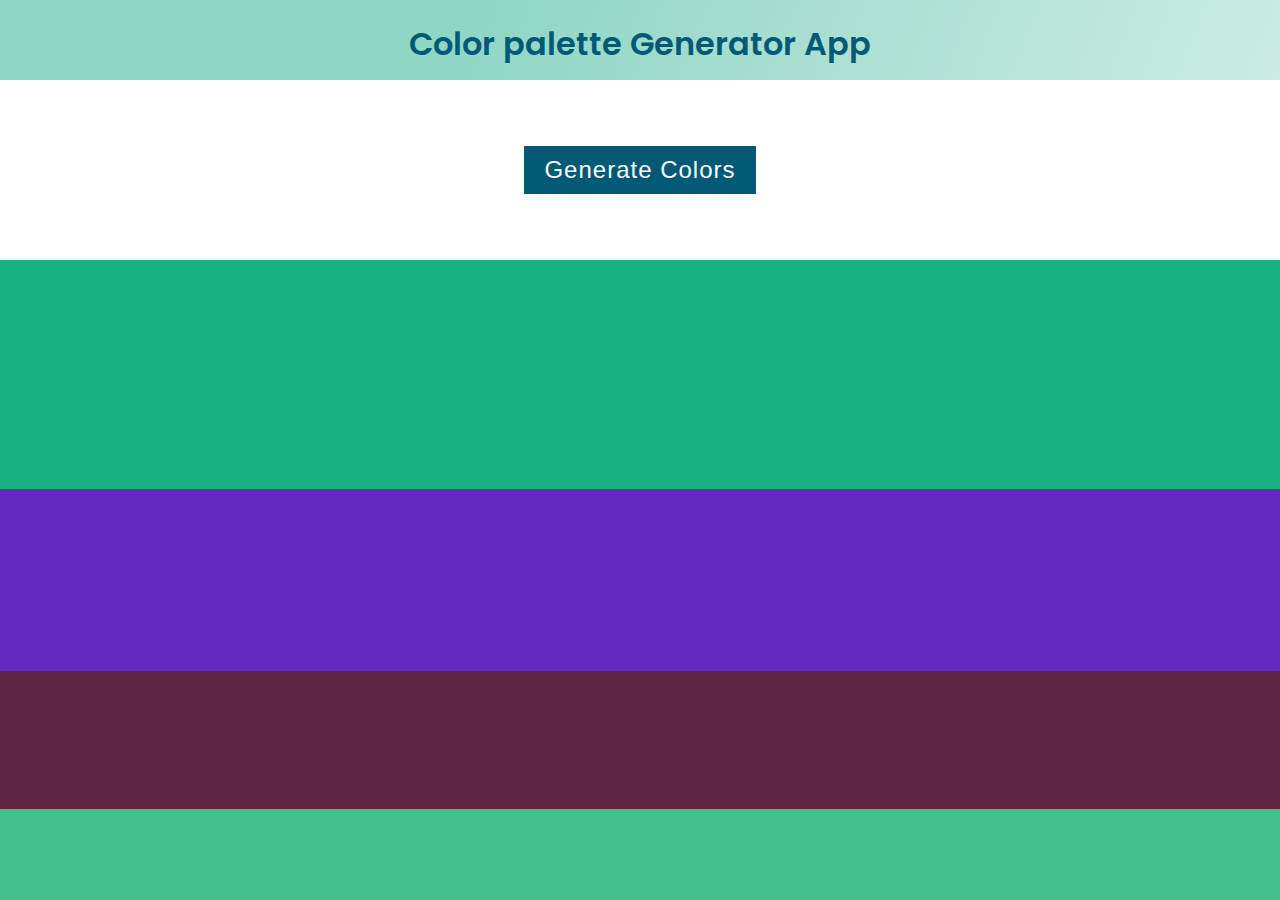
<file: color generator/index.html>
<!DOCTYPE html>
<html lang="en">
  <head>
    <meta charset="UTF-8" />
    <meta http-equiv="X-UA-Compatible" content="IE=edge" />
    <meta name="viewport" content="width=device-width, initial-scale=1.0" />
    <title>Color Palette Generator</title>
    <link rel="stylesheet" href="style.css" />
    <script src="./index.js" defer></script>
  </head>
  <body>
    <div class="title_container">
      <h1>Color palette Generator App</h1>
    </div>
    <section class="button_container">
      <button id="generateBtn">Generate Colors</button>
    </section>

    <div class="colors_container"></div>
  </body>
</html>
</file>
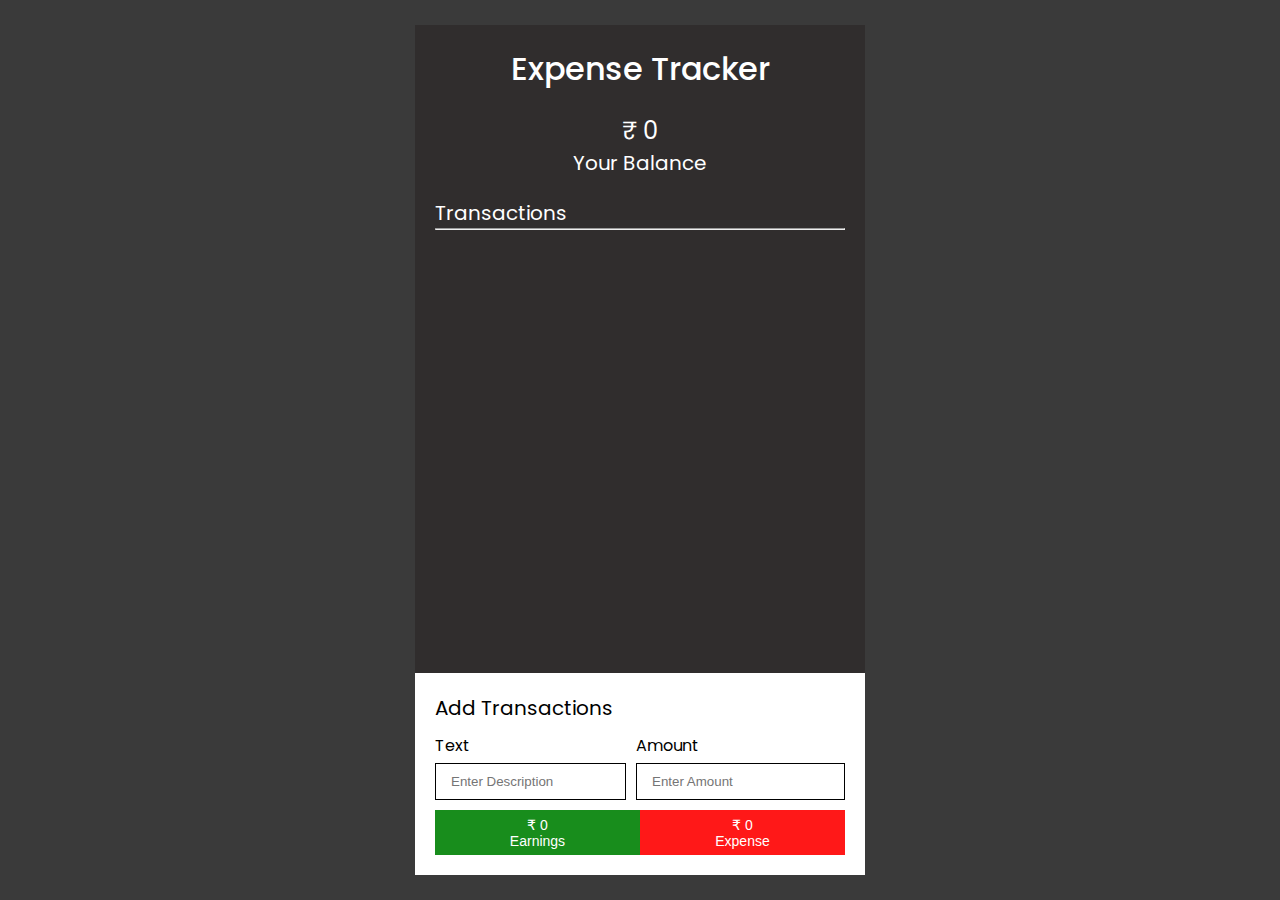
<file: Expense Tracker/index.html>
<!DOCTYPE html>
<html lang="en">

<head>
  <meta charset="UTF-8" />
  <meta http-equiv="X-UA-Compatible" content="IE=edge" />
  <meta name="viewport" content="width=device-width, initial-scale=1.0" />
  <title>Expense Tracker</title>
  <link rel="stylesheet" href="style.css" />
  <script src="./index.js" defer></script>
</head>

<body>
  <div class="container">
    <div class="box">
      <section class="box_upper">
        <h1>Expense Tracker</h1>

        <div class="balance">
          <h2 id="netAmount">₹0</h2>
          <h3>Your Balance</h3>
        </div>
      </section>

      <div class="transaction_container">
        <h3>Transactions</h3>
        <hr />

        <div class="transactions">

        </div>
      </div>
      <section class="transaction_form">
        <h3>Add Transactions</h3>
        <form id="transactionForm">
          <div class="inputs">
            <div class="form_control">
              <label for="text">Text</label>
              <input placeholder="Enter Description" type="text" name="text" id="text" />
            </div>
            <div class="form_control">
              <label for="amount">Amount</label>
              <input placeholder="Enter Amount" type="number" name="amount" id="amount" />
            </div>
          </div>

          <div class="buttons_container">
            <button type="submit" id="earnBtn">
              <p id="earning">₹0</p>
              <p>Earnings</p>
            </button>
            <button type="submit" id="expBtn">
              <p id="expense">₹0</p>
              <p>Expense</p>
            </button>
          </div>
        </form>
      </section>
    </div>
  </div>
</body>

</html>
</file>
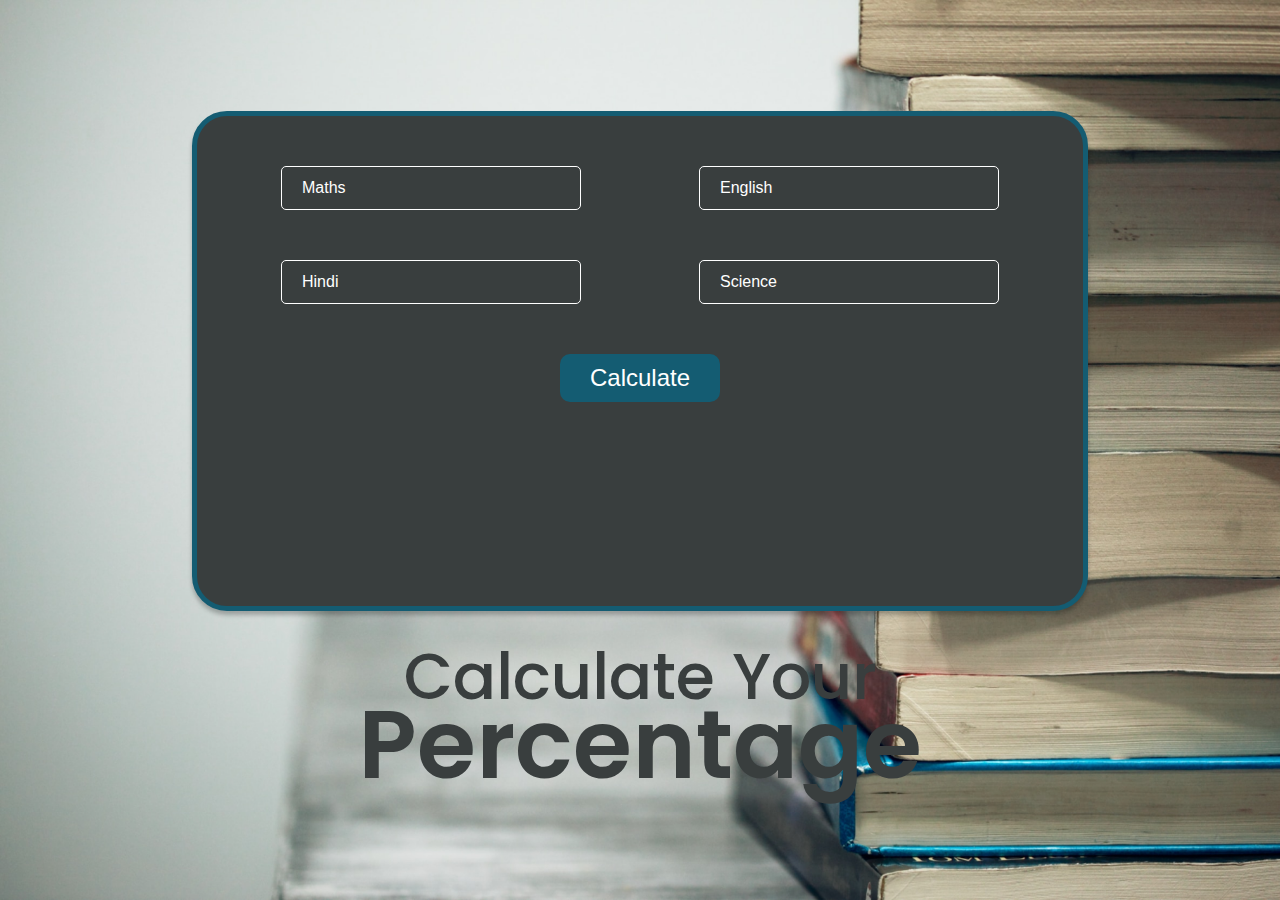
<file: Marks Calculator App/index.html>
<!DOCTYPE html>
<html lang="en">

<head>
  <meta charset="UTF-8" />
  <meta http-equiv="X-UA-Compatible" content="IE=edge" />
  <meta name="viewport" content="width=device-width, initial-scale=1.0" />
  <title>Calculate Your Marks + Percentage</title>
  <link rel="stylesheet" href="style.css" />
</head>

<body>
  <div class="background">
    <div class="container">
      <div class="box">
        <form onsubmit="calculateMarks(event)" class="calculate-form" id="calculateForm">
          <input type="number" required min="0" max="100" name="maths" placeholder="Maths" />
          <input type="number" required min="0" max="100" name="english" placeholder="English" />
          <input type="number" required min="0" max="100" name="hindi" placeholder="Hindi" />
          <input type="number" required min="0" max="100" name="science" placeholder="Science" />
          <button type="submit" class="primary-btn">Calculate</button>
        </form>
        <p id="result" class="result"></p>
      </div>
      <div class="content">
        <h2>Calculate Your</h2>
        <h1>Percentage</h1>
      </div>
    </div>
  </div>

  <script src="./index.js"></script>
</body>

</html>
</file>
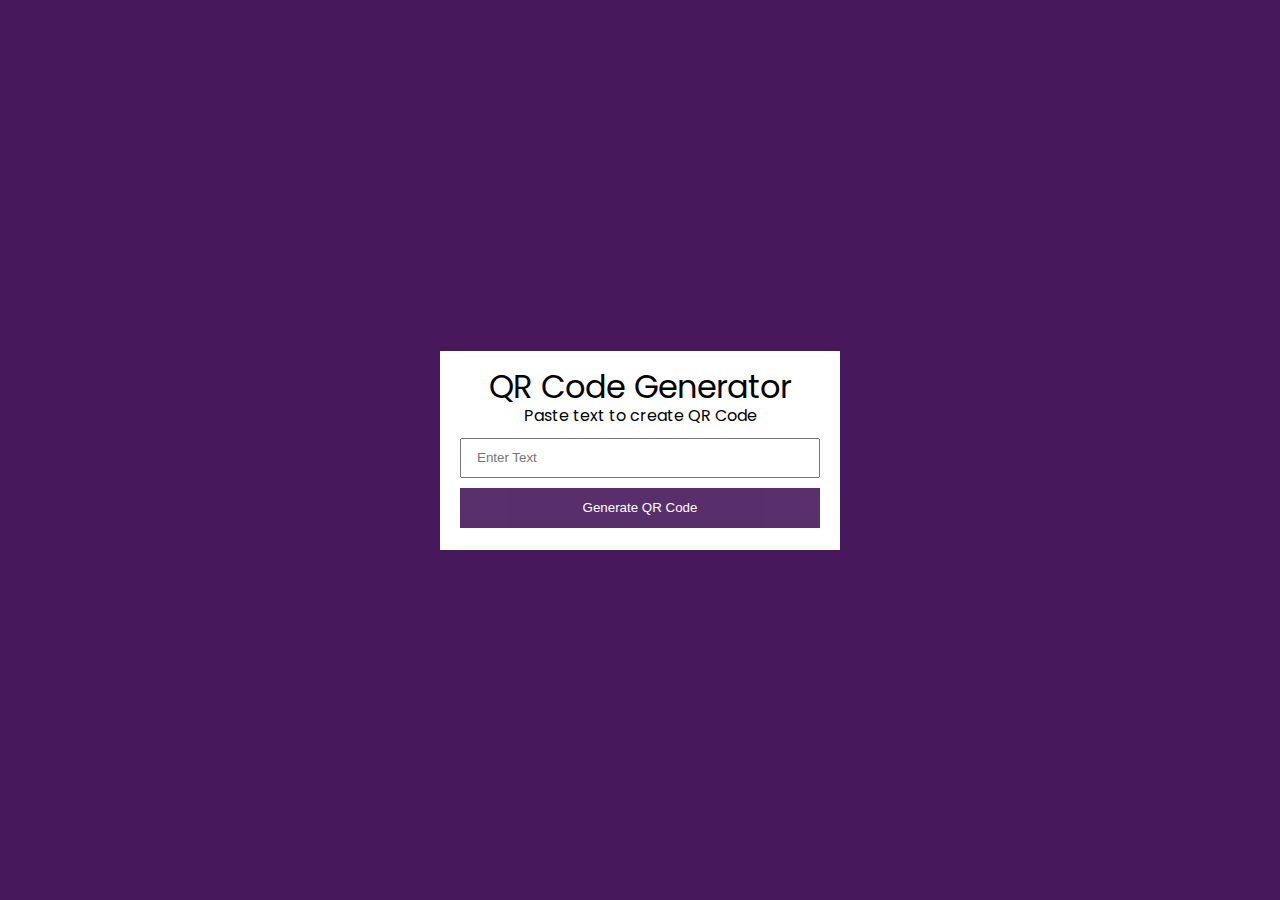
<file: Qr code generator/index.html>
<!DOCTYPE html>
<html lang="en">
  <head>
    <meta charset="UTF-8" />
    <meta http-equiv="X-UA-Compatible" content="IE=edge" />
    <meta name="viewport" content="width=device-width, initial-scale=1.0" />
    <title>QR Code Generator</title>
    <link rel="stylesheet" href="style.css" />
    <script src="./index.js" defer></script>
  </head>
  <body>
    <div class="container">
      <div class="box">
        <section class="upper">
          <h1>QR Code Generator</h1>
          <p>Paste text to create QR Code</p>
        </section>

        <form id="qrForm">
          <input
            id="qrInputText"
            type="text"
            name="qrText"
            placeholder="Enter Text"
          />
          <button id="generateBtn" type="submit">Generate QR Code</button>
        </form>
        <section id="qrContainer" class="qr_container">
          <img id="qrImage" src="./qr.webp" alt="QR Code" />
        </section>
      </div>
    </div>
  </body>
</html>
</file>
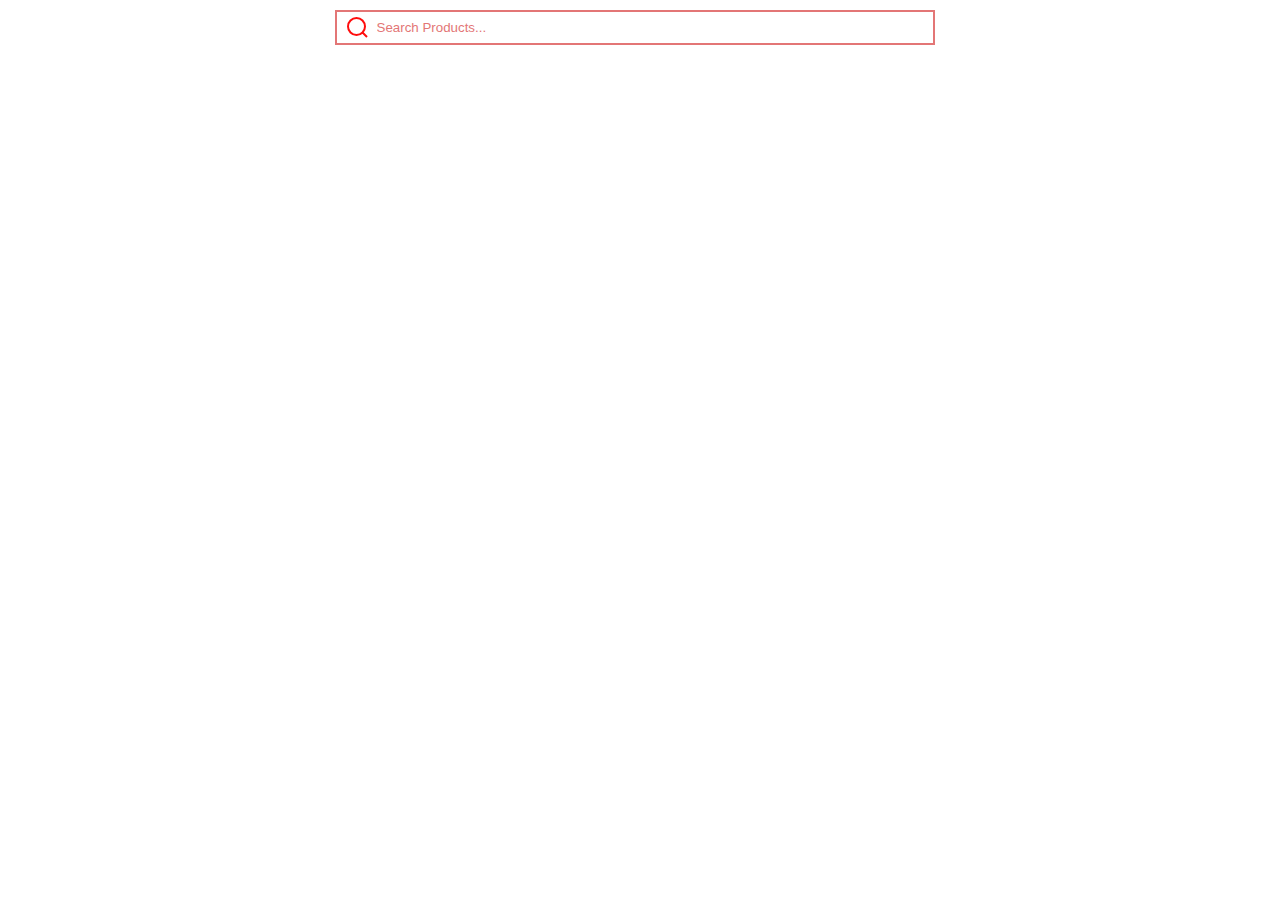
<file: search and filter product/index.html>
<!DOCTYPE html>
<html lang="en">
  <head>
    <meta charset="UTF-8" />
    <meta http-equiv="X-UA-Compatible" content="IE=edge" />
    <meta name="viewport" content="width=device-width, initial-scale=1.0" />
    <title>Document</title>
    <link rel="stylesheet" href="style.css" />
    <script src="./index.js" defer></script>
  </head>
  <body>
    <div class="input_container">
      <div class="search_icon">
        <img src="search_icon.svg" />
      </div>
      <input id="searchInput" placeholder="Search Products..." type="text" />
    </div>
    <div class="product_container" id="productContainer">
      <div class="product_card">
        <div class="image_container">
          <img
            src="https://fakestoreapi.com/img/71pWzhdJNwL._AC_UL640_QL65_ML3_.jpg"
            alt=""
          />
        </div>
        <div class="product_content">
          <h2>
            John Hardy Women's Legends Naga Gold & Silver Dragon Station Chain
            Bracelet"
          </h2>
          <p>
            rom our Legends Collection, the Naga was inspired by the mythical
            water dragon that protects the ocean's pearl. Wear facing inward
          </p>
          <button>15.99 $</button>
        </div>
      </div>
    </div>
  </body>
</html>
</file>
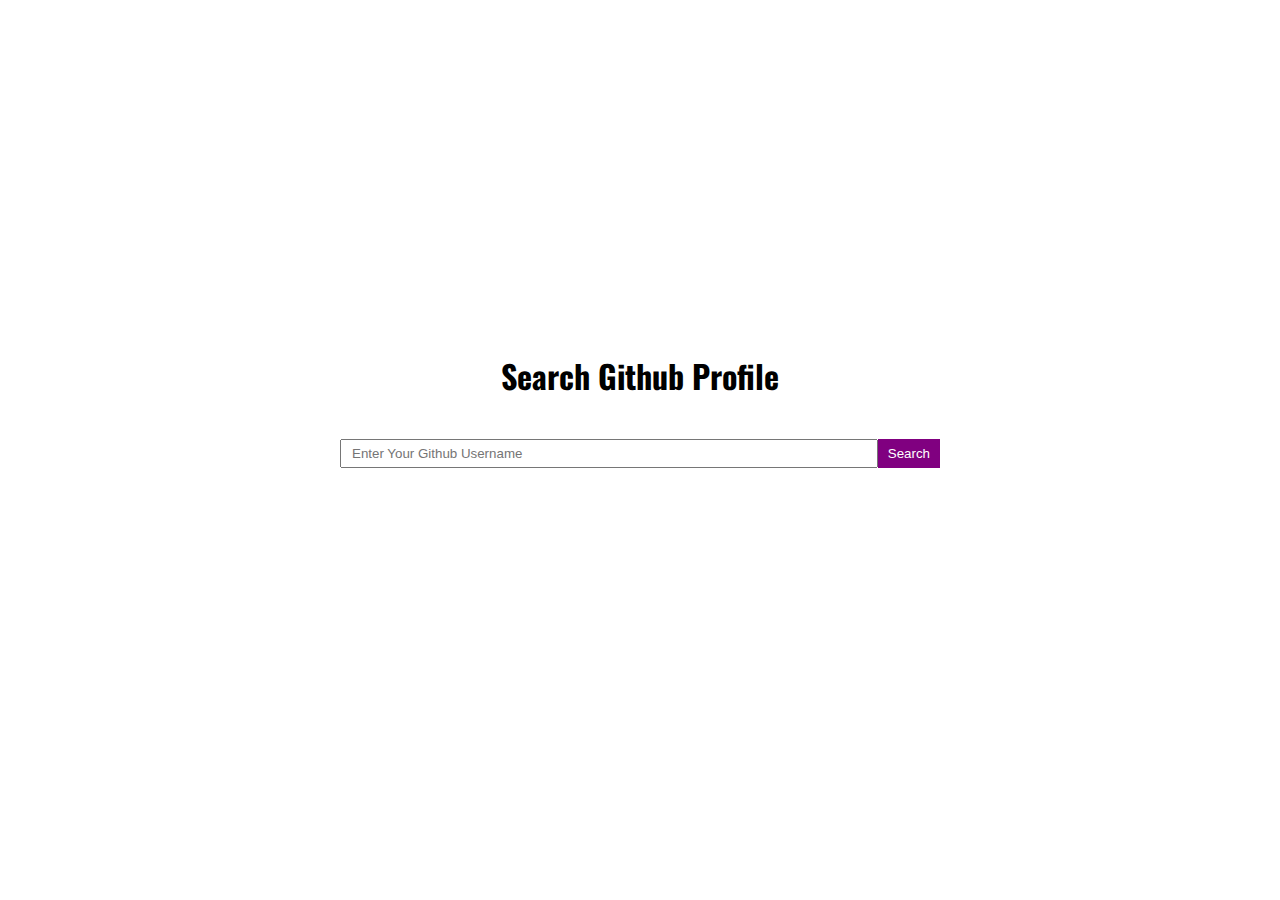
<file: SearchGithubProfile/index.html>
<!DOCTYPE html>
<html lang="en">
  <head>
    <meta charset="UTF-8" />
    <meta http-equiv="X-UA-Compatible" content="IE=edge" />
    <meta name="viewport" content="width=device-width, initial-scale=1.0" />
    <title>Search Github Profile</title>
    <link rel="stylesheet" href="style.css" />
  </head>
  <body>
    <div class="container">
      <h1>Search Github Profile</h1>
      <div class="search">
        <input
          type="text"
          id="searchInput"
          name="searchInput"
          placeholder="Enter Your Github Username"
        />
        <button class="primary-btn" id="searchBtn">Search</button>
      </div>
      <div id="profileContainer"></div>
      <div id="loading"></div>
    </div>
    <script src="./index.js"></script>
  </body>
</html>
</file>
<file: color generator/style.css>
@import url("https://fonts.googleapis.com/css2?family=Poppins:wght@100;200;300;400;500;600;700&display=swap");
:root {
  --primary: #005a76;
}

* {
  margin: 0;
  padding: 0;
  box-sizing: border-box;
}

html {
  font-family: "Poppins", sans-serif;
}

.title_container {
  background: linear-gradient(
    111.38deg,
    #8fd6c5 35.93%,
    rgba(251, 251, 251, 0.416667) 152.79%,
    rgba(237, 237, 237, 0) 236.26%
  );
  padding: 20px 0;
  height: 80px;
}
.title_container h1 {
  font-weight: 600;
  font-size: 32px;
  color: var(--primary);
  text-align: center;
}

.button_container {
  height: 20vh;
  display: grid;
  place-items: center;
}
.button_container button {
  background-color: var(--primary);
  border: none;
  font-size: 24px;
  padding: 10px 20px;
  color: white;
  letter-spacing: 1px;
  cursor: pointer;
}

.colors_container {
  height: calc(80vh - 80px);
  display: grid;
  grid-template-rows: 5fr 4fr 3fr 2fr;
}

#color1 {
  background-color: red;
}
#color2 {
  background-color: green;
}
#color3 {
  background-color: yellow;
}
#color4 {
  background-color: blue;
}
.colorBox:hover p {
  display: inline-block;
}
.colorBox p {
  background-color: rgb(223, 223, 223);
  width: 150px;
  padding: 10px;
  text-align: end;
  margin-top: 10px;
  font-size: 24px;
  display: none;
}

/* Responsive */

@media (max-width: 768px) {
  .title_container h1 {
    font-size: 24px;
  }
}
@media (max-width: 350px) {
  .title_container h1 {
    font-size: 16px;
  }
}
</file>
<file: Expense Tracker/style.css>
@import url("https://fonts.googleapis.com/css2?family=Poppins:wght@100;200;300;400;500;600;700&display=swap");
:root {
  --primary: #3a3a3a;
  --primary-dark: #302d2d;
  --green: #008104;
  --red: #ff0000;
}

* {
  margin: 0;
  padding: 0;
  box-sizing: border-box;
}

html {
  font-family: "Poppins", sans-serif;
}

body {
  background-color: var(--primary);
}

.container {
  display: grid;
  place-items: center;
  height: 100vh;
}

.box {
  background-color: white;
  width: 450px;
  height: 850px;
  padding: 20px;
  background-color: var(--primary-dark);
  color: white;
  position: absolute;
}
p {
  font-size: 14px;
}
h1 {
  font-weight: 500;
  font-size: 32px;
}
h2 {
  font-weight: 400;
  font-size: 24px;
}
h3 {
  font-weight: 400;
  font-size: 20px;
}

.box_upper,
.balance {
  display: flex;
  flex-direction: column;
  align-items: center;
}

.balance {
  margin-top: 20px;
}

.transaction_container {
  margin-top: 20px;
}

.transactions {
  margin-top: 10px;
  display: flex;
  flex-direction: column;
  gap: 10px;
}
.transaction {
  background-color: white;
  color: black;
  display: flex;
  flex-direction: column;
}
.transaction .left {
  padding: 7px;
  flex-grow: 1;
  display: flex;
  justify-content: space-between;
  align-items: center;
}
.content {
  display: flex;
}
.lower {
  padding: 10px;
  gap: 10px;
  display: none;
}
.lower img {
  height: 20px;
}
.showTransaction {
  display: flex;
}
.status {
  display: grid;
  place-items: center;
  color: white;
  min-height: 40px;
  min-width: 40px;
}
.credit {
  background-color: var(--green);
}
.debit {
  background-color: var(--red);
}

.transaction_form {
  background-color: white;
  position: absolute;
  bottom: 0;
  left: 0;
  width: 100%;
  color: black;
  padding: 20px;
}
.transaction_form h3 {
  margin-bottom: 10px;
}

.form_control {
  display: flex;
  flex-direction: column;
  gap: 5px;
}
.form_control:first-child {
  flex: 2;
}
.inputs {
  display: flex;
  gap: 10px;
}
form input {
  padding: 10px 15px;
  outline: 1px solid transparent;
  border: 1px solid black;
  width: 100%;
}
form input:focus-visible {
  outline: 1px solid var(--primary-dark);
  border: 1px solid var(--primary-dark);
}

.buttons_container {
  display: flex;
  margin-top: 10px;
}
.buttons_container button {
  width: 100%;
  height: 45px;
  color: white;
  border: none;
  opacity: 0.9;
  transition: 0.3s ease-in-out;
  cursor: pointer;
}
.buttons_container button:hover {
  opacity: 1;
  transition: 0.3s ease-in-out;
}

#earnBtn {
  background-color: var(--green);
}
#expBtn {
  background-color: var(--red);
}

@media (max-width: 500px) {
  .box {
    width: 95%;
  }
}
</file>
<file: Marks Calculator App/style.css>
@import url("https://fonts.googleapis.com/css2?family=Poppins:wght@100;200;300;400;500;600;700&display=swap");
:root {
  --primary: #393e3e;
  --secondary: #145c72;
  --secondary-light: #00a0d1;
}

* {
  margin: 0;
  padding: 0;
  box-sizing: border-box;
}

html {
  font-size: 62.5%;
  font-family: "Poppins", sans-serif;
}
body {
  font-size: 1.6rem;
}

.background {
  background-image: url(background.png);
  height: 100vh;
  background-repeat: no-repeat;
  background-size: cover;
}

.container {
  width: 50%;
  display: flex;
  flex-direction: column;
  justify-content: center;
  align-items: center;
  height: 100vh;
  position: absolute;
  top: 0;
  left: 0;
  gap: 4rem;
}

.box {
  height: 50rem;
  width: 80%;
  background-color: var(--primary);
  border: 0.5rem solid var(--secondary);
  box-shadow: 0px 4px 4px rgba(0, 0, 0, 0.25);
  border-radius: 3.5rem;
}

.content {
  color: var(--primary);
  text-align: center;
}
.content h2 {
  font-size: 6.4rem;
  font-weight: 500;
  line-height: 80%;
}
.content h1 {
  font-size: 9.6rem;
  font-weight: 600;
  line-height: 90%;
}
.calculate-form {
  display: grid;
  grid-template-columns: repeat(2, 1fr);
  gap: 5rem;
  padding: 5rem;
  place-content: center;
  place-items: center;
}

input {
  height: 4.4rem;
  padding: 0 2rem;
  border-radius: 0.5rem;
  background-color: transparent;
  border: white 1px solid;
  color: white;
  font-size: 1.6rem;
  width: 100%;
  max-width: 30rem;
}
input::placeholder {
  color: white;
  font-size: 1.6rem;
}
input:focus-visible {
  outline: 2px solid var(--secondary);
  border: 2px solid var(--secondary);
}
.calculate-form button {
  grid-column: 1/3;
}

.primary-btn {
  font-size: 2.4rem;
  width: 16rem;
  padding: 1rem 2rem;
  border-radius: 1rem;
  background-color: var(--secondary);
  color: white;
  border: none;
}
.primary-btn:hover {
  opacity: 0.9;
}
.primary-btn:active {
  opacity: 1;
  background-color: var(--secondary-light);
}
.result {
  color: white;
  text-align: center;
  font-size: 2rem;
}
@media (max-width: 1400px) {
  .container {
    width: 100%;
  }
  .box {
    width: 70%;
  }
}
@media (max-width: 786px) {
  .container {
    width: 100%;
  }
  .box {
    width: 90%;
    height: 54rem;
  }
  .calculate-form {
    grid-template-columns: 1fr;
    gap: 3rem;
  }
  .calculate-form button {
    grid-column: 1/2;
  }
  .content h1 {
    font-size: 5rem;
  }
  .content h2 {
    font-size: 3.5rem;
  }
  input {
    max-width: 100%;
  }
  .result {
    font-size: 1.6rem;
    padding: 2rem;
  }
}
</file>
<file: Qr code generator/style.css>
@import url("https://fonts.googleapis.com/css2?family=Poppins:wght@100;200;300;400;500;600;700&display=swap");
:root {
  --primary: #47185c;
  --primary-dark: #14001d;
}

* {
  margin: 0;
  padding: 0;
  box-sizing: border-box;
}

html {
  font-family: "Poppins", sans-serif;
}

body {
  background-color: var(--primary);
}

.container {
  display: grid;
  place-items: center;
  height: 100vh;
}

.box {
  padding: 20px;
  width: 400px;
  background-color: white;
}
.upper h1 {
  font-size: 32px;
  font-weight: 400;
  line-height: 32px;
}

.upper,
form {
  display: flex;
  flex-direction: column;
  align-items: center;
}
form {
  margin-top: 10px;
  gap: 10px;
}

form input {
  width: 100%;
  height: 40px;
  padding: 10px 15px;
}
form input:focus-visible {
  border: 1px solid var(--primary);
  outline: 1px solid var(--primary);
}
form button {
  width: 100%;
  height: 40px;
  padding: 10px 15px;
  background-color: var(--primary);
  border: none;
  color: white;
  opacity: 0.9;
  transition: 0.3s ease-in;
}
form button:hover {
  opacity: 1;
  transition: 0.3s ease-in;
}
form button:active {
  background-color: var(--primary-dark);
}

.qr_container {
  border: 1px solid var(--primary);
  display: flex;
  justify-content: center;

  height: 0;
  opacity: 0;

  transition: opacity 0.3s ease-in, height 0.1s ease;
}
.qr_container.show {
  padding: 10px;
  height: 150px;
  opacity: 1;

  transition: opacity 0.3s ease-in, height 0.1s ease;
}
.qr_container img {
  height: 100%;
}

@media (max-width: 500px) {
  .box {
    width: 95%;
  }
  .box h1 {
    font-size: 24px;
  }
  .upper p {
    font-size: 14px;
  }
}
</file>
<file: search and filter product/style.css>
@import url("https://fonts.googleapis.com/css2?family=Poppins:wght@100;200;300;400;500;600;700&display=swap");
:root {
  --primary: #e37676;
}

* {
  margin: 0;
  padding: 0;
  box-sizing: border-box;
}

html {
  font-family: "Poppins", sans-serif;
}

.product_container {
  display: flex;
  flex-direction: column;
  gap: 30px;
  align-items: center;
}

.product_card {
  box-shadow: 0px 7px 32px rgba(0, 0, 0, 0.25);
  width: 600px;
  min-height: 150px;
  border-radius: 5px;
  display: flex;
}

.image_container {
  flex: 1;
  border-right: 1px solid black;
  padding: 10px 30px;
}
.image_container img {
  width: 100%;
  height: 100%;
  object-fit: contain;
}
.product_content {
  flex: 5;
  padding: 10px 20px;
  display: flex;
  flex-direction: column;
}

/* Product Content Style */

.product_content h2 {
  font-size: 16px;
  font-weight: 500;
}
.product_content p {
  font-size: 12px;
  font-weight: 400;
  opacity: 0.8;
}
.product_content button {
  font-size: 20px;
  background-color: var(--primary);
  border: none;
  color: white;
  padding: 5px 20px;
  margin-top: 10px;
  align-self: end;
}
/* Input Styling */
.input_container {
  display: flex;
  justify-content: center;
  width: 600px;
  margin: 10px auto;
}
.input_container input {
  width: 100%;
  padding-left: 40px;
  height: 35px;
  border: 2px solid var(--primary);
  color: var(--primary);
}
.input_container input::placeholder {
  color: var(--primary);
}
.search_icon {
  position: relative;
  left: 35px;
  margin-left: -35px;
  display: grid;
  place-items: center;
}

@media (max-width: 630px) {
  .product_card {
    width: 90%;
  }
  .input_container {
    width: 90%;
  }
}
@media (max-width: 425px) {
  .product_card {
    flex-direction: column;
  }
  .product_content button {
    align-self: stretch;
  }
}
</file>
<file: SearchGithubProfile/style.css>
@import url("https://fonts.googleapis.com/css2?family=Oswald:wght@200;300;400;500;600;700&display=swap");

*{
  padding: 0;
  margin: 0;
  box-sizing: border-box;
}

html,
body {
  font-family: "Oswald", sans-serif;
  font-size: 62.5%;
}
body{
  font-size: 1.6rem;
}

.container {
  display: flex;
  flex-direction: column;
  height: 100vh;
  align-items: center;
  justify-content: center;
  gap: 4rem;
}

.search {
  display: flex;
  width: 50%;
  max-width: 60rem;
}
.search input {
  padding: 0.5rem 1rem;
  width: 100%;
}

.search input:focus-visible {
  outline: 1px solid purple;
}

.primary-btn {
  background: purple;
  color: white;
  padding: 0.5rem 1rem;
  border: none;
}
.primary-btn:hover {
  background: rgba(55, 1, 55, 0.788);
}
.primary-btn:active {
  background: rgba(231, 59, 231, 0.788);
}

/* For Card */

#profileContainer {
  width: 100%;
}
.profile-box {
  margin: auto;
  padding: 4rem 2rem;
  width: 90%;
  max-width: 78rem;
  box-shadow: 0 0 1rem rgba(0, 0, 0, 0.1);
  transition: 0.5s ease-in;
}
.profile-box:hover {
  transform: rotate(-2deg) scale(1.01);
  transition: 0.5s ease-in;
}
.top-section {
  display: flex;
  justify-content: space-between;
}
.top-section button {
  align-self: center;
}
.left {
  display: flex;
  align-items: center;
  gap: 1rem;
}
.left h1 {
  font-size: 1.6rem;
}

.avatar {
  height: 10rem;
  width: 10rem;
}
.avatar img {
  height: 100%;
  width: 100%;
  border-radius: 50%;
}

.about {
  margin: 2rem;
}

.status {
  display: grid;
  grid-template-columns: repeat(auto-fit, minmax(10rem, 1fr));
}

.status-item {
  display: flex;
  flex-direction: column;
  align-items: center;
}
</file>
